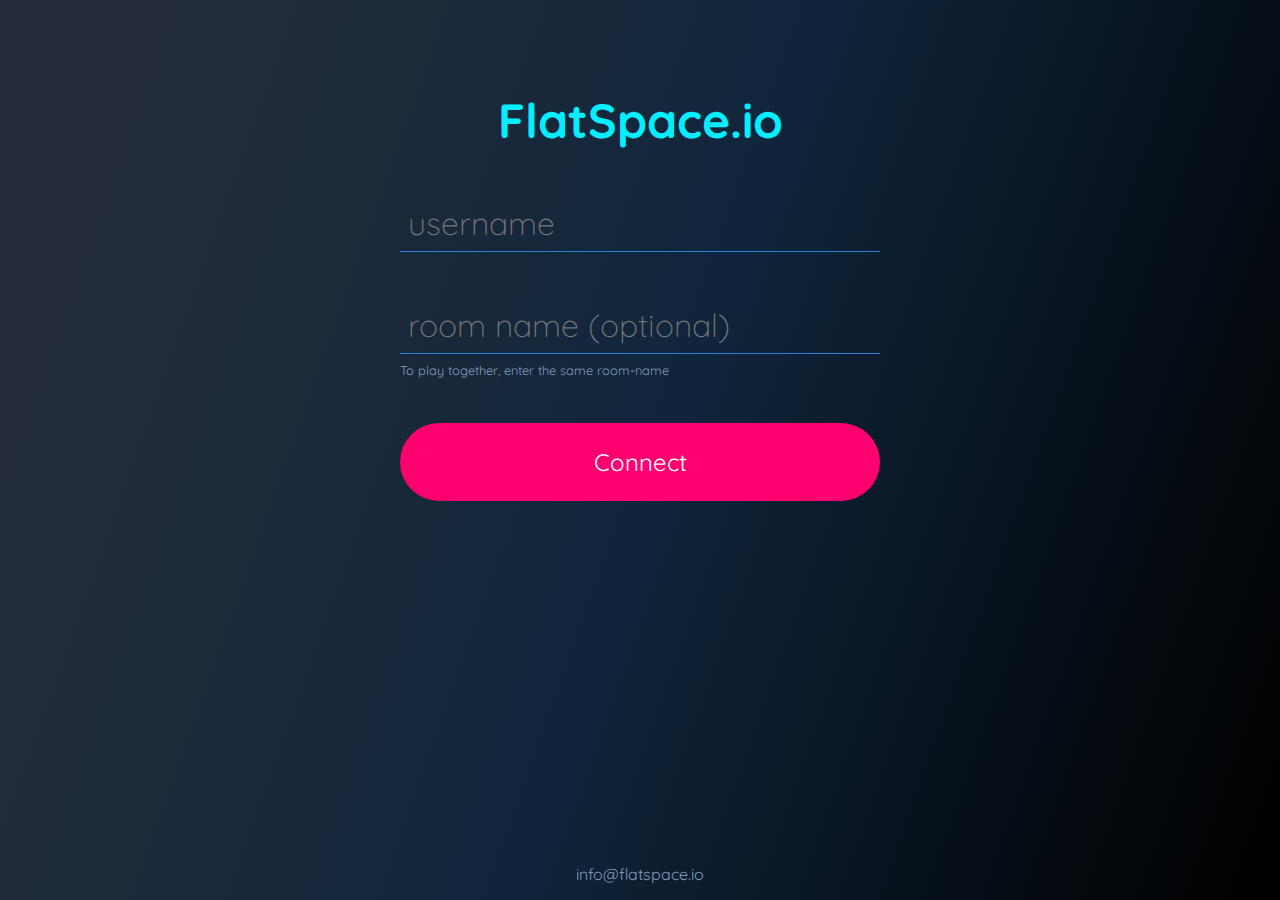
<file: index.html>
<!DOCTYPE html>
<html>
<head>
  <title>flatspace.io</title>
  <meta charset="utf-8">
  <meta name="viewport" content="width=device-width, initial-scale=1.0, maximum-scale=1.0, user-scalable=no" />
  <meta name="description" content="Multiplayer game" />
  <link href="https://fonts.googleapis.com/css?family=Quicksand:300,400" rel="stylesheet">
  <link rel="stylesheet" type="text/css" href="styles/grid.css">
  <link rel="stylesheet" type="text/css" href="styles/index.css">
</head>
<body>

  <div id="content" class="container col-90">
    <div class="space-md"></div>
    <div class="space-md"></div>
    <h1 class="text-center">FlatSpace.io</h1>

    <form id="connect-form">
      <div class="space-md"></div>
      <input type="text" id="username" placeholder="username">

      <div class="space-md"></div>
      <input type="text" id="session_id" placeholder="room name (optional)">
      <div class="input-info">To play together, enter the same room-name</div>

      <div class="space-md"></div>
      <button id="btn_connect" class="btn action" type="submit">
        Connect
      </button>
    </form>

    <div class="footer text-center">
      info@flatspace.io
    </div>
  </div>

  <iframe id="iframe" src=""></iframe>

  <div id="loading" class="row-v j-center">
    Connecting ...
  </div>

  <script type="text/javascript" src="libs/utils.js"></script>
  <script type="text/javascript">
    const BASE_GAME_URL = "base-game.html#";
    //
    var session_id = location.hash.slice(1) || localStorage.getItem("session_id") || null;
    var username = localStorage.getItem("username");
    var user_id = localStorage.getItem("user_id") || Utils.randomId();

    var iframe = document.getElementById("iframe");
    var loading_ele = document.getElementById("loading");
    var content = document.getElementById("content");
    var form_ele = document.getElementById("connect-form")
    var session_id_ele = document.getElementById("session_id");
    var username_ele = document.getElementById("username");
    var btn_connect = document.getElementById("btn_connect");

    function launchIntoFullscreen(element) {
      element = element || document.documentElement;
      if(element.requestFullscreen) {
        element.requestFullscreen();
      } else if(element.mozRequestFullScreen) {
        element.mozRequestFullScreen();
      } else if(element.webkitRequestFullscreen) {
        element.webkitRequestFullscreen();
      } else if(element.msRequestFullscreen) {
        element.msRequestFullscreen();
      }
    }

    function showLoader() {
      loading_ele.style.display = "flex";
      loading_ele.style.opacity = 1;
    }

    function hideLoader() {
      loading_ele.style.opacity = 0;
      loading_ele.style.display = "none";
    }

    function allowRoomName(room_name) {
      var format = /[ !@#$%^&*()_+\-=\[\]{};':"\\|,.<>\/?]/;
      if (room_name) {
        return !(format.test(room_name));
      }
      return false;
    }

    function onConnect() {
      var hash_params = "";
      session_id = session_id_ele.value.trim();
      username = username_ele.value.trim();

      session_id_ele.classList.remove("error");
      username_ele.classList.remove("error");

      if (!session_id.length) {
        session_id = Utils.randomId();
      }

      if (!allowRoomName(session_id)) {
        alert("Sorry - no empty, special characters or whitespaces allowed in the room name! :)");
        session_id_ele.focus();
        session_id_ele.classList.add("error");
        return;
      }

      if (!username.length) {
        alert("Give yourself a name - the username can't be empty!");
        username_ele.focus();
        username_ele.classList.add("error");
        return;
      }

      showLoader();

      if (username && username.length && session_id && session_id.length) {
        localStorage.setItem("username", username);
        localStorage.setItem("session_id", session_id);
        localStorage.setItem("user_id", user_id);
        // room-id, user-id, username, avatar-url
        hash_params = [session_id, user_id, username].join(",");

        iframe.onload = function () {
          hideLoader();
        };

        // Wait so the link can be copied
        iframe.src = BASE_GAME_URL + hash_params;
        iframe.style.display = "block";
        content.style.display = "none";
        if (Utils.isMobile()) {
          launchIntoFullscreen();
        }
      }
    }

    function onExit() {
      iframe.src = "";
      iframe.style.display = "none";
      content.style.display = "block";
    }

    form_ele.addEventListener("submit", function(e) {
      e.preventDefault();
      onConnect();
    });

    window.addEventListener("message", function(event) {
      var data = event.data;
      if (data.action === "exit") {
        onExit();
      }
    });

    session_id_ele.value = session_id;
    username_ele.value = username;
  </script>

</body>
</html>
</file>
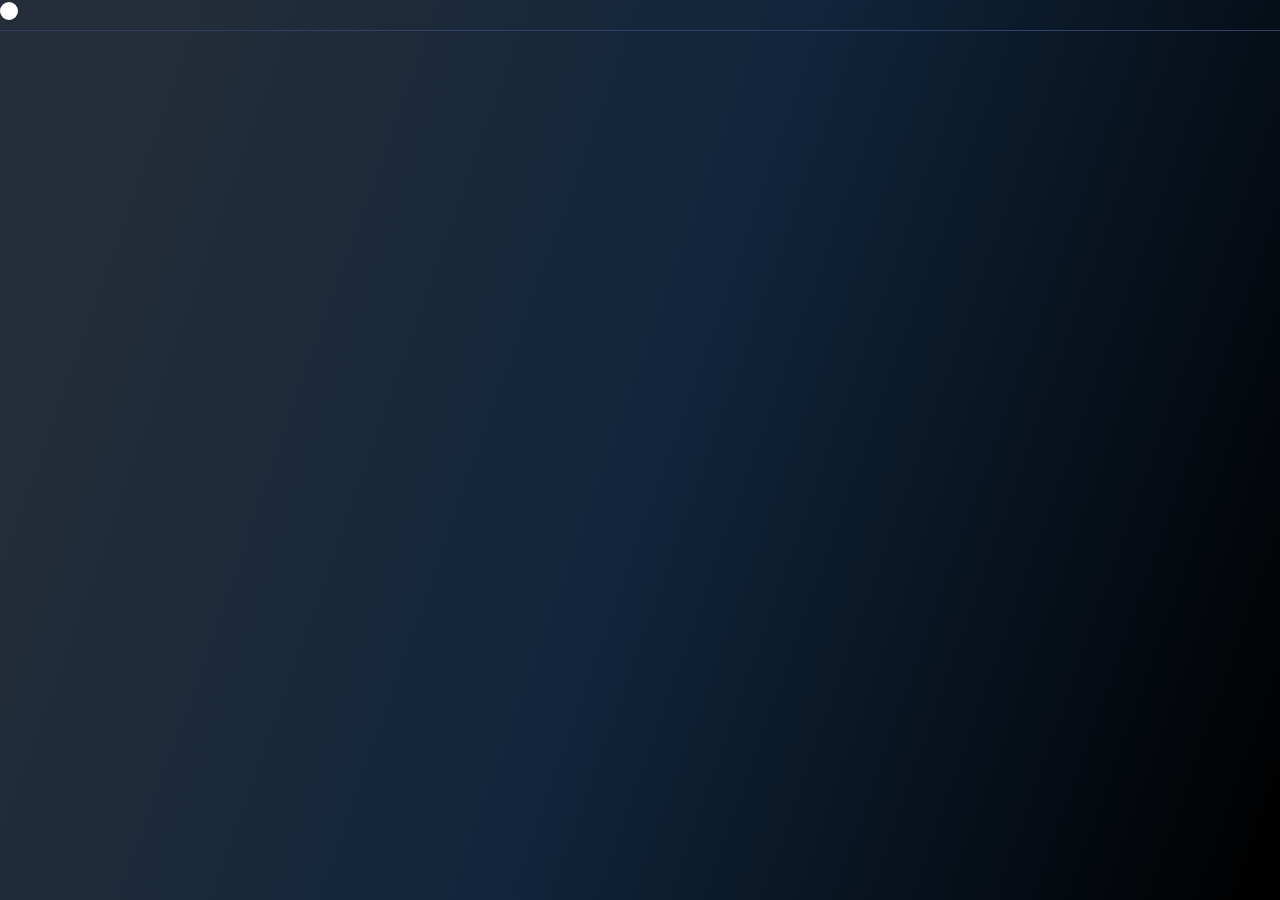
<file: base-game.html>
<!DOCTYPE html>
<html>
<head>
  <meta charset="utf-8">
  <meta name="viewport" content="width=device-width, initial-scale=1.0, maximum-scale=1.0, user-scalable=no" />
  <link href="https://fonts.googleapis.com/css?family=Quicksand:300,400" rel="stylesheet">
  <title>FlatSpace.io</title>
  <link rel="stylesheet" type="text/css" href="styles/grid.css">
  <link rel="stylesheet" type="text/css" href="styles/app.css">
</head>
<body>

  <!-- LOBBY -->
  <div id="lobby-container" class="scene content">
    <div class="space-md"></div>
    <h1 class="text-center">FlatSpace.io</h1>
    <div class="space-md"></div>
    <div id="room-name" class="tag tag-info">
      <div class="room-name-value"></div>
      <div class="room-name-title">ROOM NAME</div>
    </div>
    <div class="space-md"></div>
    <div id="btn_ready" class="tag tag-btn radio-container false pointer">
      <div class="radio-indicator row-v">
        <div class="radio-indicator-label-true">READY</div>
        <div class="radio-indicator-label-false">NOT<br>READY</div>
      </div>
    </div>

    <div class="space-md"></div>
    <h2 class="text-center">CONNECTED PLAYERS</h2>
    <div id="players-container">
    </div>

    <div class="btn-exit row-v j-center" title="Exit Game">
      X
    </div>

    <div id="countdown-container" class="countdown-container">
      <div class="row-v row-100">
        <div class="countdown-row-v countdown-circle">
          <div class="room-name-title">GAME STARTS IN</div>
          <div class="countdown-seconds">0</div>
          <div class="countdown-seconds-label">SECONDS</div>
        </div>
        <div class="space-md"></div>
        <div class="countdown-instructions text-center color-light-blue">
          Tap to jump to another planet.<br>
          Stay in space.
        </div>
      </div>
    </div>

  </div>

  <!-- GAME -->
  <div id="game-container" class="scene">
    <div id="game" class="row-v"></div>
    <div id="score-container" class="row"></div>
  </div>

  <!-- TEMPLATES -->
  <div class="players-item-tmpl players-item-container hidden row">
    <div class="col-70">
      <span class="player-item-ball"></span>
      <span class="players-item-name"></span>
    </div>
    <div class="players-item-state col-30"></div>
  </div>

  <script src="//code.jquery.com/jquery-3.3.1.min.js" crossorigin="anonymous"></script>
  <script src="//www.einstein-js.com/api/einstein-1.0.js"></script>
  <script type="text/javascript" src="libs/pixi5.min.js"></script>
  <script type="text/javascript" src="libs/utils.js"></script>
  <!-- Einstein -->
  <script type="text/javascript" src="models/planet_game_object.js"></script>
  <script type="text/javascript" src="models/player_game_object.js"></script>

  <script type="text/javascript" src="renderers/einstein_lobby_scene_renderer.js"></script>
  <script type="text/javascript" src="renderers/einstein_game_scene_renderer.js"></script>

  <script type="text/javascript" src="scenes/base_scene.js"></script>
  <script type="text/javascript" src="scenes/einstein_lobby_scene.js"></script>
  <script type="text/javascript" src="scenes/einstein_game_scene.js"></script>
  <script type="text/javascript" src="index.js"></script>
</body>
</html>
</file>
<file: styles/grid.css>
/* ---------------------------------------------------------------------------------------
  GRID
  ------------------------------------------------------------------------------------- */

.row, .row-v {
  width: 100%;
  display: flex;
  flex-direction: row;
  flex-wrap: wrap;
}

.row-v {
  flex-direction: column;
}

.j-center {
  justify-content: center;
  align-content: center;
}

.j-normal {
  justify-content: normal;
  align-content: normal;
}

.j-baseline {
  align-items: baseline;
}

.j-between {
  justify-content: space-between;
  align-content: space-between;
}

.col-10 { width: 10%;}
.col-20 { width: 20%;}
.col-30 { width: 30%;}
.col-40 { width: 40%;}
.col-50 { width: 50%;}
.col-60 { width: 60%;}
.col-70 { width: 70%;}
.col-80 { width: 80%;}
.col-90 { width: 90%;}
.col-100 { width: 100%;}

.row-100 { height: 100%; }
</file>
<file: styles/index.css>
html, body {
  overflow: hidden;
  height: 100%;
  margin: 0;
  padding: 0;
  color: #FFF;
  font-size: 16px;
  font-family: 'Quicksand', sans-serif;
  background-image: linear-gradient( 109.6deg,  rgba(36,45,57,1) 11.2%, rgba(16,37,60,1) 51.2%, rgba(0,0,0,1) 98.6% );
}

input {
  width: 100%;
  font-family: 'Quicksand', sans-serif;
  font-size: 2rem;
  font-weight: 300;
  color: #2581de;
  background-color: transparent;
  border: 0;
  border-radius: 0;
  border-bottom: 1px solid #2581de;
  outline: none;
  padding: 0.5rem;
}

button {
  border: 0;
  cursor: pointer;
}

input.error {
  border-bottom: 1px solid #b11a55;
}

.input-info {
  font-size: 0.8rem;
  margin-top: 0.5rem;
  color: #829cb7;
}

* {
  box-sizing: border-box;
}

h1 {
  font-size: 3rem;
  margin: 0;
  color: #03efff;
}

.text-center {
  text-align: center;
}

.text-right {
  text-align: right;
}

.hidden {
  display: none;
}

.space-md {
  height: 5vh;
}

#iframe {
  display: none;
  height: 100%;
  width: 100%;
  border: 0;
}

.btn {
  font-family: 'Quicksand', sans-serif;
  margin: auto;
  width: 100%;
  border-radius: 40px;
  text-align: center;
  padding: 1.5rem 1rem;
  font-size: 1.5rem;
  background: #ff0070;
  color: #FFF;
  cursor: pointer;
}

#content {
  width: 90%;
  max-width: 480px;
  margin: auto;
}

.footer {
  width: 100%;
  position: absolute;
  left: 0;
  bottom: 1rem;
  color: #829cb7;
}

#loading {
  display: none;
  position: absolute;
  top: 0;
  left: 0;
  width: 100%;
  height: 100%;
  opacity: 0;
  transition-property: opacity;
  transition-duration: 0.5s;
  transition-delay: 0.5s;
  background-image: linear-gradient( 109.6deg, rgba(36,45,57,1) 11.2%, rgba(16,37,60,1) 51.2%, rgba(0,0,0,1) 98.6% );
}
</file>
<file: styles/app.css>
html, body {
  margin: 0;
  padding: 0;
  height: 100%;
  overflow: hidden;
  background: rgba(16,37,60,1);
  background-image: linear-gradient(109.6deg, rgba(36,45,57,1) 11.2%, rgba(16,37,60,1) 51.2%, rgba(0,0,0,1) 98.6%);
  font-family: 'Quicksand', cursive;
  color: #FFFFFF;
  font-size: 16px;
}

h1 {
  font-size: 2rem;
  margin: 0;
  color: #03efff;
}

h2 {
  margin: 0 0 2rem 0;
}

* {
  box-sizing: border-box;
}

.color-light-blue {
  color: #2581de;
}

.hidden {
  display: none;
}

.pointer {
  cursor: pointer;
}

.row {
  width: 100%;
  display: flex;
  flex-direction: row;
  flex-wrap: wrap;
}

.row-v {
  display: flex;
  flex-direction: row;
  align-items: center;
  align-content: center;
  justify-content: center;
}

.scene {
  display: none;
  height: 100%;
}

.text-center {
  text-align: center;
}

.content {
  width: 90%;
  max-width: 480px;
  margin: auto;
}

.space-md {
  width: 100%;
  height: 5vh;
}

.tag {
  font-family: 'Quicksand', sans-serif;
  margin: auto;
  width: 100%;
  border-radius: 40px;
  text-align: center;
  padding: 1.5rem 1rem;
  font-size: 1.5rem;
  color: #FFF;
}

.tag-btn {
  background: #ff0070;
}

.tag-info {
  border: 2px solid #88abcb;
}

.radio-container {
  width: 100px;
  height: 50px;
  position: relative;
}

.radio-container.false {
  background: #e91e63;
}

.radio-container.true {
  background: #4caf50;
}

.radio-indicator {
  position: absolute;
  border-radius: 100%;
  height: 50px;
  width: 50px;
  background: #F6F6F6;
  top: 0;
  left: 0;
  transition-property: left;
  transition-duration: 0.2s;
  font-size: 0.6rem;
  color: #000;
}

.false .radio-indicator {
  left: 0%;
}

.true .radio-indicator {
  left: 50px;
}

.radio-indicator-label-true, .radio-indicator-label-false {
  display: none;
}

.true .radio-indicator-label-true {
  display: block;
  color: #4caf50;
}

.false .radio-indicator-label-false {
  display: block;
  color: #e91e63;
}

/*
  LOBBY
*/

.room-name-title {
  font-size: 0.8rem;
  color: #7da1c5;
}

.countdown-container {
  display: none;
  position: absolute;
  top: 0;
  left: 0;
  width: 100%;
  height: 100%;
  background: #1f3042;
  background-image: linear-gradient( 109.6deg,  rgba(36,45,57,1) 11.2%, rgba(16,37,60,1) 51.2%, rgba(0,0,0,1) 98.6% );
}

.countdown-row-v {
  display: flex;
  flex-direction: row;
  flex-direction: column;
  justify-content: center;
  align-items: center;
  line-height: 1.1;
  border: 2px solid #FFFFFF;
  border-radius: 100%;
  width: 240px;
  height: 240px;
  box-shadow: 0px 0px 6px 0px #03A9F4;
}

.countdown-seconds {
  font-size: 6rem;
}

.countdown-seconds-label {
  font-size: 2rem;
}

.countdown-instructions {
  line-height: 1.5rem;
}

.players-item-container {
  font-size: 1.1rem;
  margin-bottom: 1.5rem;
  padding-bottom: 0.5rem;
  border-bottom: 1px solid #303f65;
}

.players-item-container.ready .players-item-state {
  color: green;
}

.player-item-ball {
  margin-right: 0.5rem;
  display: inline-block;
  width: 18px;
  height: 18px;
  position: relative;
  top: 2px;
  border-radius: 100%;
  background-color: #FFF;
}

.btn-exit {
  cursor: pointer;
  position: absolute;
  top: 0.5rem;
  right: 0.5rem;
  border: 2px solid #FFFFFF;
  border-radius: 100%;
  width: 44px;
  height: 44px;
}

/*
  GAME
 */

#game {
  height: 100%;
  position: relative;
}

#score-container {
  position: absolute;
  top: 0;
  left: 0;
  color: #FFF;
  padding: 1vw;
}

.score-item {
  width: 4vw;
  height: 4vw;
  font-size: 1.6vw;
  border-width: 4px;
  border-style: solid;
  border-color: #999999;
  border-radius: 100%;
  text-align: center;
  background: #333;
  margin: 0 0.5vw;
}

.score-item.dead {
  background: #900e0e;
}
</file>
